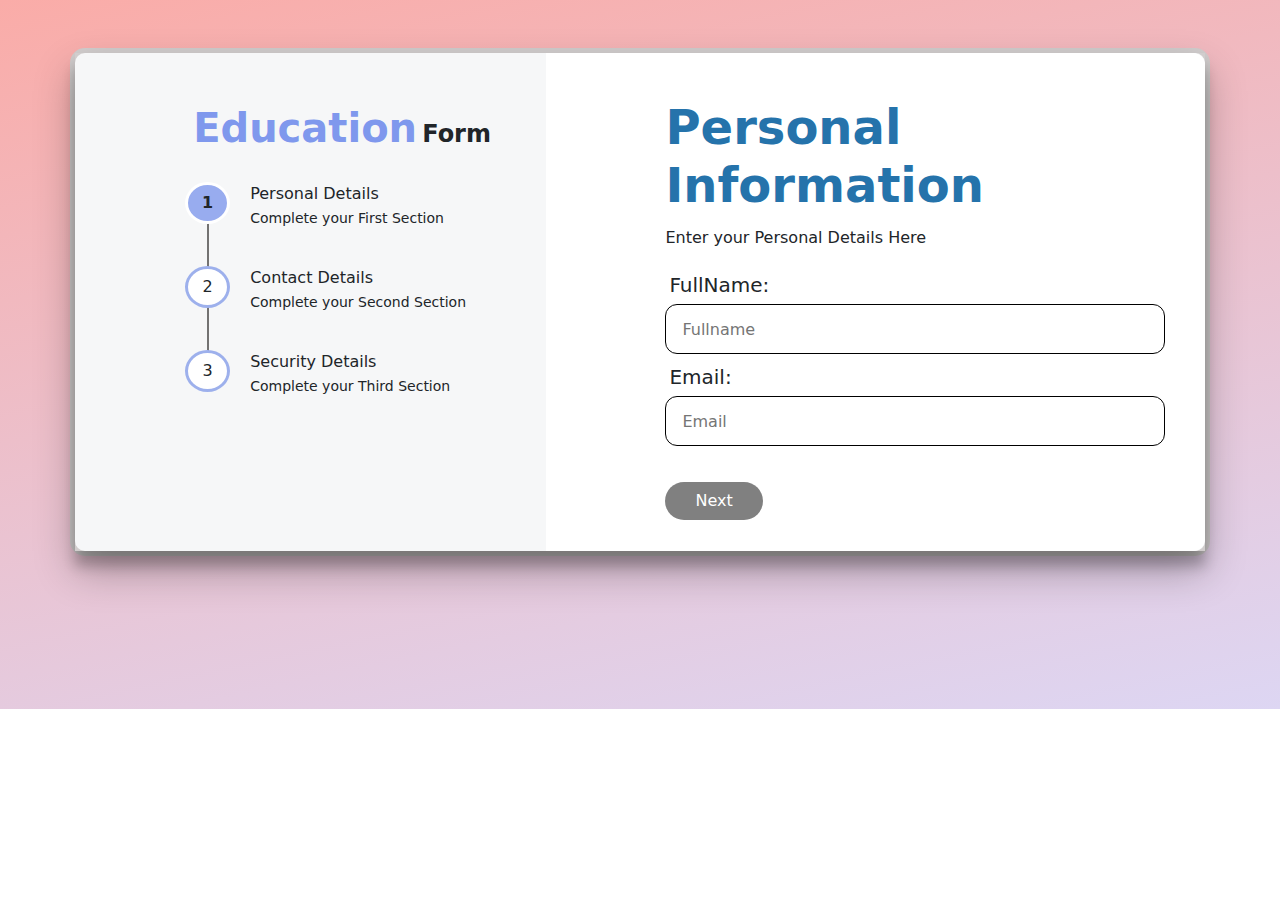
<file: index.html>
<!DOCTYPE html>
<html lang="en">

<head>
  <meta charset="utf-8" />
  <meta name="viewport" content="width=device-width, initial-scale=1" />
  <title>Bootstrap demo</title>
  <link href="https://cdn.jsdelivr.net/npm/bootstrap@5.3.3/dist/css/bootstrap.min.css" rel="stylesheet"
    integrity="sha384-QWTKZyjpPEjISv5WaRU9OFeRpok6YctnYmDr5pNlyT2bRjXh0JMhjY6hW+ALEwIH" crossorigin="anonymous" />
  <link rel="stylesheet" href="./style.css" />
</head>

<body>
  <div class="main-container d-flex justify-content-center container-fluid">
    <div class=" inner-container container mt-5">
      <div class="shadowcolorbox row justify-content-center">
        <!-- form left side section html part start here  -->
        <div class="col-md-4 offset-1 formInfo position-relative ">
          <div class="logo ps-4"><span class="fw-semibold fs-1 heading">Education</span> <span
              class="fs-4 fw-semibold">Form</span></div>
          <ul class="progressStep  pt-4 ps-3">
            <li class="step active">
              <span id="stepIcon1">1</span>
              <p>
                Personal Details <br />
                <span class="small">Complete your First Section</span>
              </p>
            </li>

            <li class="step">
              <span id="stepIcon2">2</span>
              <p>
                Contact Details <br />
                <span class="small">Complete your Second Section</span>
              </p>
            </li>

            <li class="step">
              <span id="stepIcon3">3</span>
              <p>
                Security Details <br />
                <span class="small">Complete your Third Section</span>
              </p>
            </li>
          </ul>
        </div>
        <!-- Form section start here  -->
        <div class="col-md-7 formSection  ">
          <form class="pl-5 " id="registration-form" data-multistep action="">

            <div id="step1" class="formOne border-0 card py-3 stepForm active" data-step>
              <h1 class="pb-1 display-5 fw-semibold">Personal Information</h1>
              <p class="pb-1">Enter your Personal Details Here</p>
              <div>
                  <label class="ps-1 fs-5 pb-1 ">FullName: </label>
                <input autocomplete="off" class="empty" oninput="inputhandleKey(event, 'name')" type="text" placeholder="Fullname"
                  id="name" onkeypress="validateform(event)" />
                  <p id="nameerror" class="small pt-2  m-0 ps-2 text-danger"></p>
              </div>

              <div>
                  <label class="fs-5 pb-1 ps-1">Email:</label>               
                <input autocomplete="off" name="email" oninput="inputhandleKey(event, 'email')" class="empty" type="text"
                  placeholder="Email" id="email" />
                  <div style="height: 20px;" class="mt-2">
                    <p id="emailerror" class="small  pt-0  m-0 ps-2 text-danger"></p>
                  </div>
              </div>
              <div class="btn-group text-center  pt-2">
                <button id="step1NextBtn" onclick="handleFirstNextButton(event)" type="button"
                  class="btn-Next sectiononebtn " nxtbtn>Next</button>

              </div>
            </div>

            <div id="step2" class="formTwo border-0 card stepForm" data-step>
              <h1>Contact Information</h1>
              <p>Enter your Contact Details Here</p>
              <div>
                  <label class="fs-5 fw-semibold py-2">Phone:</label>
                <input autocomplete="off" class="empty" oninput="inputhandleKey(event, 'phone')" type="text" id="phone" minlength="1"
                  maxlength="10" placeholder="Phone" onkeypress="validateform(event)" />
                  <div style="height: 20px;" class="mt-2">
                  <p id="phoneerror" class="small pt-0 m-0 ps-2 text-danger"></p>
                  </div>

              </div>
              <div>
                <label class="pt-2 pb-1 fs-5 fw-semibold">Address:</label>
                <div class="row justify-content-center p-0 m-0">
                  <div class="col-lg p-0 m-0">
                    <label class="mb-2">Street Name:</label>
                    <input autocomplete="off" class="empty w-100" oninput="inputhandleKey(event, 'streetname')" type="text" id="streetname"
                      placeholder="Address" />
                  <div style="height: 20px;" class="mt-2">
                    <p id="streetnameerror" class="small pt-0  m-0 ps-1 text-danger"></p>
                    </div>
                  </div>

                  <div class="col-lg">
                    <label class="mb-2">ZipCode:</label>
                    <input autocomplete="off" class="empty w-100" oninput="inputhandleKey(event, 'phone')" type="tel" id="zipcode"
                      maxlength="6" placeholder="Pincode" onkeypress="validateform(event)" />
                  <div style="height: 20px;" class="mt-2">
                    <p id="zipcodeerror" class="small pt-0  m-0 ps-1 text-danger"></p>
                    </div>
                  </div>

                </div>
              </div>
              <div>
                  <label class="pt-2 pb-1 fs-5 fw-semibold">City:</label>
                <input autocomplete="off" class="empty" oninput="inputhandleKey(event, 'name')" type="text" id="city" placeholder="City"
                  onkeypress="validateform(event)" />
                  <div style="height: 20px;" class="mt-2">
                  <p id="cityerror" class="small pt-0  m-0 ps-2 text-danger"></p>
                  </div>
              </div>

              <div class="btn-group d-flex flex-row  justify-content-around pt-4 mt-3">
                <button id="step2BackBtn" type="button" class="secondbtn-prev" prevbtn>Back</button>
                <button id="step2NextBtn" type="button" onclick="handleSecondNextButton(event)" class="secondbtn-Next"
                  nxtbtn>Next</button>
              </div>
            </div>

            <div id="step3" class="formThree border-0 card stepForm" data-step>
              <h1>Security Information</h1>
              <p>Enter your Security Details Here</p>
              <label>Password</label>
              <div class="d-flex position-relative align-items-center">
                <input autocomplete="off" class="w-100 empty" oninput="inputhandleKey(event, 'password')" type="password"
                  placeholder="Password" id="password" />
                <img class="eyeopen position-absolute" src="./Images/eye-close.png" id="eyeicon" alt=""
                  onclick="pass(event)" />
                  <div style="height: 20px;" class="mt-2">
                <p id="passworderror" class="small pt-0  m-0 ps-1 text-danger"></p>
                </div>

              </div>
              <label>Confirm Password</label>
              <div class="d-flex position-relative">
                <input autocomplete="off" class="w-100 empty" oninput="inputhandleKey(event, 'password')" type="password" id="cpassword"
                  placeholder="PASSWORD" />
                <!-- <img
                              class="eyeopen position-absolute"
                              src="./Images/eye-close.png"
                              id="eyeicon"
                              alt=""
                              onclick="pass(event)"
                              /> -->
                  <div style="height: 20px;" class="mt-2">
                <p id="cpassworderror" class="small pt-0  m-0 ps-1 text-danger"></p>
                  </div>
              </div>
              <div>
                <!-- <label>Security Question</label> -->
                <label for="security_question">Security Question:</label>
                <select class="select" id="security_question" name="security_question">
                  <option value="">Select a security question</option>
                  <option value="first_pet_name">What is the name of your first pet?</option>
                  <option value="birth_city">What city were you born in?</option>
                  <option value="favorite_movie">What is your favorite movie?</option>
                </select>
                <br>
                <label class="ps-1" for="squestion">Answer:</label>
                <input autocomplete="off" class="empty" oninput="inputhandleKey(event, 'name')" onkeypress="validateform(event)" type="text" id="sanswer" name="squestion" >
                <br>
                <p id="questionerror" class="small pt-1  m-0 ps-1 text-danger"></p>
              </div>
              <div class="btn-group d-flex flex-row  justify-content-around pt-4 mt-3">
                <button id="step3BackBtn" type="button" class="btn-prev" prevbtn>Back</button>
                <button type="submit" class="btn-Submit">Submit</button>
              </div>
            </div>

          </form>
        </div>
      </div>
    </div>
  </div>
  </div>
  <script src="./app.js"></script>
</body>

</html>
<!-- const multistepForm = document.querySelector("[data-multistep]");
const formsteps = [...multistepForm.querySelectorAll("[data-step]")];
const progresssteps = document.querySelectorAll(".step"); -->
</file>
<file: style.css>
* {
  list-style-type: none !important;
  /* overflow-y: hidden; */
}

.main-container {
  background-color: #faaca8;
  background-image: linear-gradient(168deg, #faaca8 0%, #ddd6f3 100%);
  padding-bottom: 17vh;
}
.shadowcolorbox {
  /* box-shadow: rgba(255, 255, 255, 0.1) 0px 1px 1px 0px inset,
    rgba(50, 50, 93, 0.25) 0px 50px 100px -20px,
    rgba(0, 0, 0, 0.3) 0px 30px 60px -30px; */
  box-shadow: rgba(0, 0, 0, 0.3) 0px 19px 38px,
    rgba(0, 0, 0, 0.22) 0px 15px 12px;
}

.eyeopen {
  top: 20%;
  right: 16px;
  width: 6%;
  cursor: pointer;
}

.formSection {
  border-top-right-radius: 12px;
  border-bottom-right-radius: 12px;
}

.inner-container {
  /* min-height: 400px; */
  border: 5px solid rgb(209, 205, 205) !important;
  border-radius: 15px;
  background-color: #f6f7f8;
}

.formSection {
  padding: 30px 0px 15px 80px !important;
}

.formOne h1 {
  color: #2573ab;
}

.formInfo {
  padding: 45px 0px 0px 0px !important;
}

.progressStep li {
  position: relative;
  display: flex;
  align-items: flex-start;
}

.heading {
  color: #7f98ed;
}

.progressStep li > span {
  display: flex;
  align-items: center;
  justify-content: center;
  position: relative;
  border-radius: 50%;
  background-color: white;
  border: 3px solid #9db0ec;
  width: 45px;
  height: 42px;
  margin-right: 20px;
  z-index: 1;
}
.progressStep li:not(:last-child)::before {
  content: "";
  position: absolute;
  top: 30px;
  left: 22px;
  width: 2px;
  height: 70px;
  background-color: rgb(115, 114, 114);
}

li.active > span {
  font-weight: bold;
  background-color: #98acef;
  border: 3px solid white;
  animation: fade 0.3s ease-out;
}

@keyframes fade {
  0% {
    opacity: 0;
  }
  100% {
    opacity: 1;
  }
}

form > div {
  max-width: 500px;
  margin: 0 auto;
}

form > div > div {
  display: flex;
  flex-direction: column;
}

form :where(input) {
  height: 50px;
  padding: 0 1em;
  border-radius: 12px;
  border: 1.5px solid black;
  outline: none;
}

form > div:not(.btn-group) {
  display: none;
  animation: show 0.4s ease-in-out;
}

@keyframes show {
  0% {
    opacity: 0;
    transform: translateY(10%);
  }
  100% {
    opacity: 1;
    transform: translateY(0%);
  }
}
/* 
form > div.active {
  display: block;
} */

.card {
  display: none;
}

.card.active {
  display: block;
}

.btn-group [class*="btn-"] {
  background-color: #408ec6;
  border: 3px solid #1e2761;
  padding: 7px 30px;
  color: white;
  /* outline: none; */
  border: none;
  border-radius: 50px;
  transition: 0.3s linear;
}

.name {
  font-size: 20px;
}
.name span {
  font-size: 14px;
  opacity: 0.8;
}

.btn-group [class*="btn-"]:disabled {
  background-color: gray;
  /* cursor: text; */
}

.btn-group [class*="btn-"]:not(:disabled):hover {
  background-color: #1e2761;
}

.formSection {
  background-color: white !important;
}

.success {
  border: 2px solid green !important;
  width: 100% !important;
}

.failed {
  width: 100% !important;
  border: 2px solid red !important;
}
.select {
  outline: 1px solid black;
  border: 1px solid black;
  border-radius: 10px;
  padding: 14px 4px;
  font-size: 15px;
  font-weight: 400;
  margin-top: 10px;
}
/* 
// let validatearr = [];

// let currentStep = formsteps.findIndex((steps) => {
//   return steps.classList.contains("active");
// });

// if (currentStep < 0) {
//   currentStep = 0;
//   showCurrecntpage();
// }

// multistepForm.addEventListener("click", (e) => {
//   // debugger;
//   let valuechange;
//   if (e.target.matches("[nxtbtn]")) {
//     valuechange = 1;
//   } else if (e.target.matches("[prevbtn]")) {
//     valuechange = -1;
//   }

//   if (valuechange == null) return;

//   const inputs = [...formsteps[currentStep].querySelectorAll("input")];
//   console.log(inputs);

//   let allvalid = inputs.every((input) => input.reportValidity());

//   if (allvalid) {
//     currentStep += valuechange;
//     showCurrecntpage();
//   }
// });

// function showCurrecntpage() {
//   formsteps.forEach((step, index) => {
//     step.classList.toggle("active", index === currentStep);
//   });
//   progresssteps.forEach((step, index) => {
//     step.classList.toggle("active", index === currentStep);
//   });
// } */
.progressStep {
  display: flex;
  flex-direction: column;
  justify-content: center;
  gap: 20px;
}
@media only screen and (max-width: 767px) {
  .progressStep {
    flex-direction: row;
  }
  .progressStep li:not(:last-child)::before {
    top: 20px;
    left: 22px;
    width: 188px;
    height: 3px;
  }
  .step {
    display: flex;
    flex-direction: column;
  }
  .formSection {
    padding: 30px 0px 15px 0px !important;
  }
}
</file>
